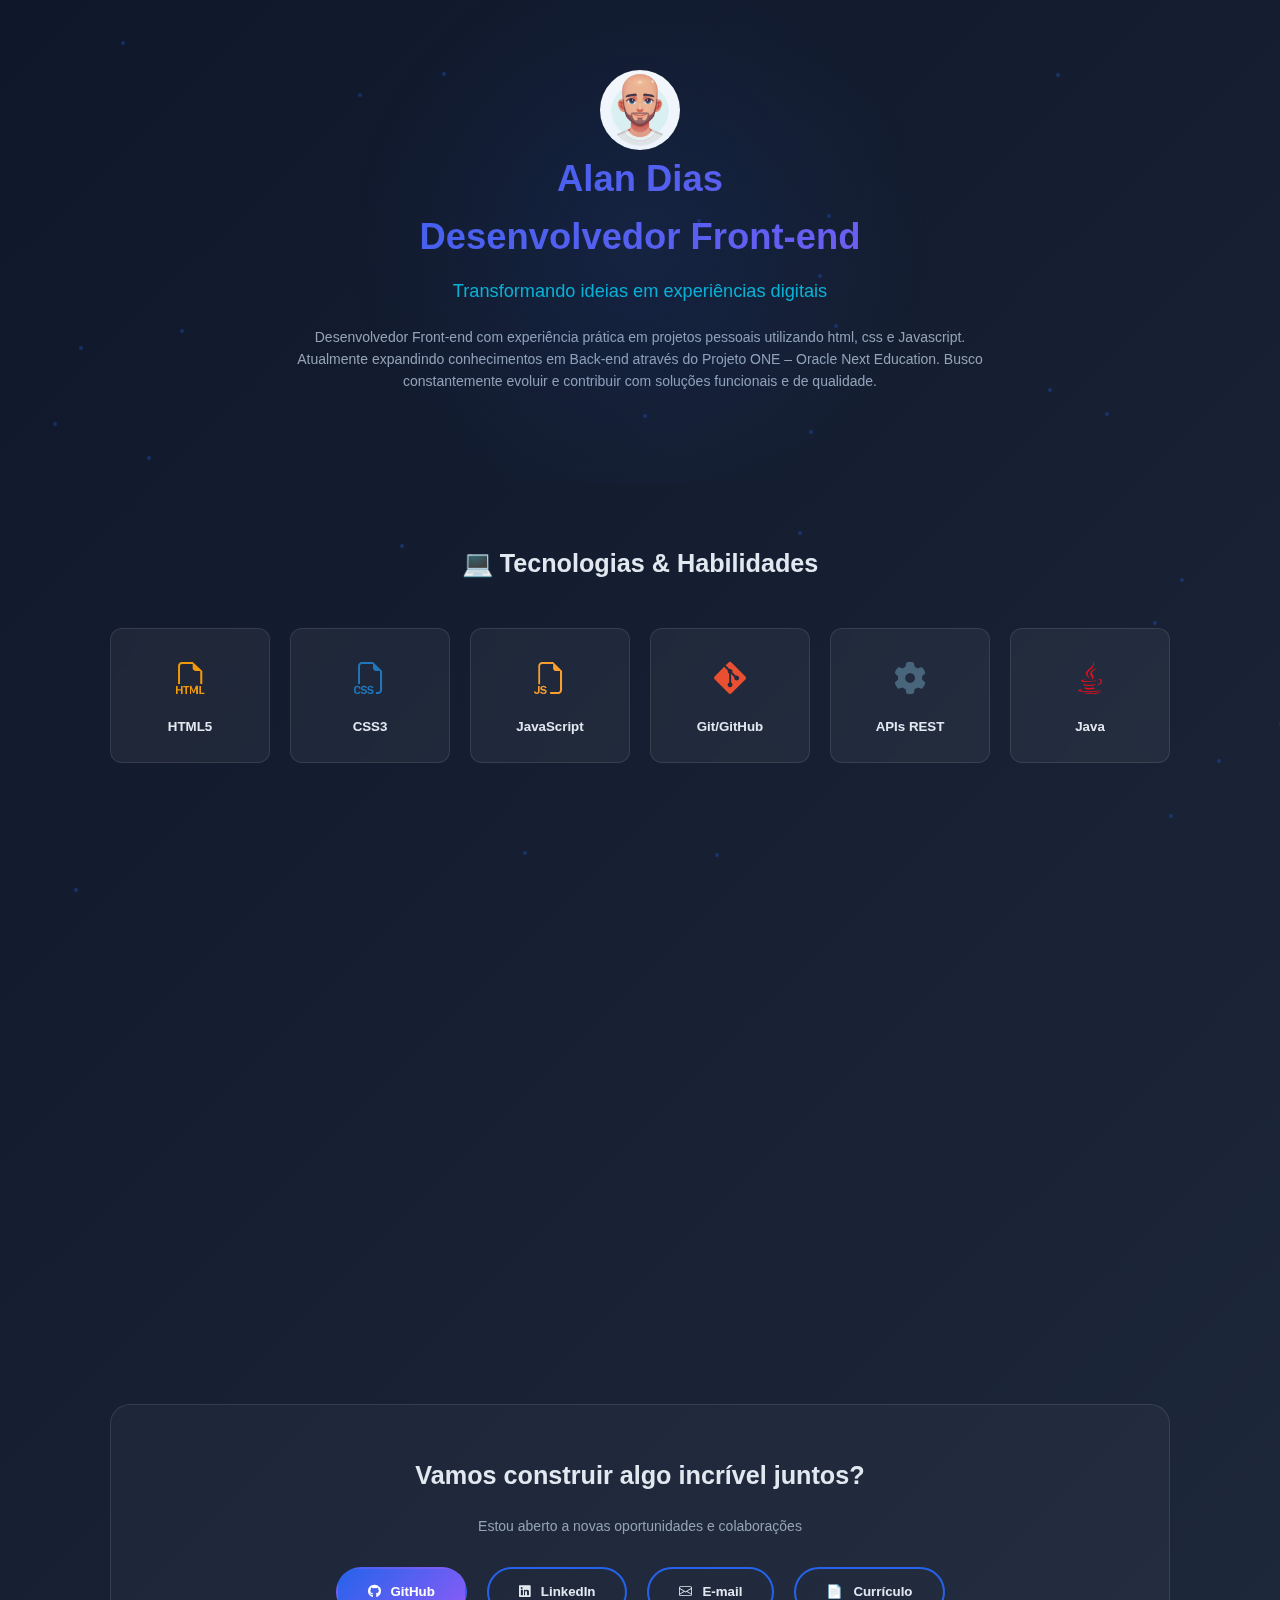
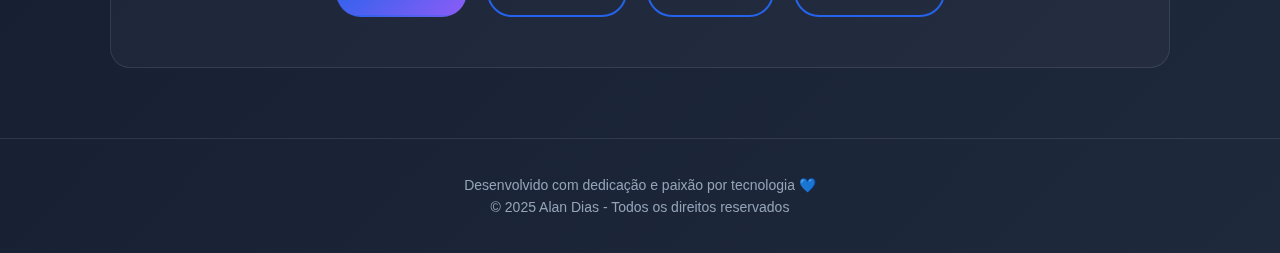
<file: index.html>
<!DOCTYPE html>
<html lang="pt-BR">
<head>
    <meta charset="UTF-8">
    <meta name="viewport" content="width=device-width, initial-scale=1.0">
    <title>Portfólio - Desenvolvedor Front-end</title>
    <link rel="stylesheet" href="https://cdn.jsdelivr.net/npm/bootstrap-icons@1.13.1/font/bootstrap-icons.min.css">
    <link rel="stylesheet" href="https://cdnjs.cloudflare.com/ajax/libs/font-awesome/6.5.0/css/all.min.css">
    <link rel="stylesheet" href="assets/css/style.css">
</head>
<body>
    <div class="particles" id="particles"></div>

    <div class="container">
        <header>
            <div class="header-bg"></div>
            <div class="caixa-imagem">
              <img src="assets/imagens/avatar-02.jpeg" alt="">
            </div>
            <h1><strong>Alan Dias</strong>Desenvolvedor Front-end</h1>
            <p class="subtitle">Transformando ideias em experiências digitais</p>
            <p class="description">
                Desenvolvedor Front-end com experiência prática em projetos pessoais utilizando html, css e Javascript. 
                Atualmente expandindo conhecimentos em Back-end através do Projeto ONE – Oracle Next Education. 
                Busco constantemente evoluir e contribuir com soluções funcionais e de qualidade.
            </p>
        </header>

        <section class="section">
            <h2 class="section-title">💻 Tecnologias & Habilidades</h2>
            <div class="skills-grid">
                <div class="skill-card">
                    <div class="skill-icon"><i class="bi bi-filetype-html html"></i></div>
                    <div class="skill-name">HTML5</div>
                </div>
                <div class="skill-card">
                    <div class="skill-icon"><i class="bi bi-filetype-css css"></i></div>
                    <div class="skill-name">CSS3</div>
                </div>
                <div class="skill-card">
                    <div class="skill-icon"><i class="bi bi-filetype-js js"></i></div>
                    <div class="skill-name">JavaScript</div>
                </div>
                <div class="skill-card">
                    <div class="skill-icon"><i class="bi bi-git git"></i></div>
                    <div class="skill-name">Git/GitHub</div>
                </div>
                <div class="skill-card">
                    <div class="skill-icon"><i class="fa-solid fa-gear api"></i></div>
                    <div class="skill-name">APIs REST</div>
                </div>
                <div class="skill-card">
                    <div class="skill-icon"><i class="fa-brands fa-java java"></i></div>
                    <!-- <div class="skill-icon"><i class="fas fa-mug-hot java"></i></div> -->
                    <div class="skill-name">Java</div>
                </div>
            </div>
        </section>

        <section class="section">
            <h2 class="section-title">🎓 Formação & Experiência</h2>
            
            <div class="experience-card">
                <h3 class="experience-title">Formação Back-end em Java</h3>
                <p class="experience-org">Oracle Next Education (ONE)</p>
                <p class="experience-description">
                    Atualmente cursando a formação em desenvolvimento Back-end, expandindo habilidades para além do Front-end. 
                    Aprendendo sobre orientação a objetos, Spring Framework, persistência de dados e arquitetura de aplicações.
                </p>
            </div>

            <div class="experience-card">
                <h3 class="experience-title">Projetos Pessoais Front-end</h3>
                <p class="experience-org">Desenvolvimento Independente</p>
                <p class="experience-description">
                    Experiência prática construindo projetos pessoais com <strong class="destaque-html">HTML</strong>, <strong class="destaque-css">CSS</strong> e <strong class="destaque-js">JavaScript</strong>, incluindo consumo de <strong class="destaque-api">APIs</strong> utilizando Fetch, implementação de interfaces responsivas e versionamento de código com <strong class="destaque-git">Git/GitHub</strong>.
                </p>
                <a href="projetos.html" class="btn-project">
                    Ver projetos →
                </a>
            </div>
        </section>

        <section class="cta-section">
            <h2 class="cta-title">Vamos construir algo incrível juntos?</h2>
            <p class="cta-text">Estou aberto a novas oportunidades e colaborações</p>
            <div class="contact-buttons">
                <a href="https://github.com/AlanPedroD" class="btn btn-primary" target="_blank">
                    <span><i class="fa-brands fa-github"></i></span> GitHub
                </a>
                <a href="https://www.linkedin.com/in/alanpedrodiasdesenvolvedor/" class="btn btn-secondary" target="_blank">
                    <span><i class="fa-brands fa-linkedin"></i></span> LinkedIn
                </a>
                <a href="mailto:alandiaslp@hotmail.com" class="btn btn-secondary">
                    <!-- <span>✉️</span> E-mail -->
                    <span><i class="bi bi-envelope"></i></span> E-mail
                </a>
                <a href="assets/imagens/curriculo-alan-desenvolvedor.pdf" class="btn btn-secondary" target="_blank" download>
                    <span>📄</span> Currículo
                </a>
            </div>
        </section>
    </div>

    <footer>
        <p>Desenvolvido com dedicação e paixão por tecnologia 💙</p>
        <p>&copy; 2025 Alan Dias - Todos os direitos reservados</p>
    </footer>

    <script>
        // Criar partículas animadas de fundo
        const particlesContainer = document.getElementById('particles');
        const particleCount = 30;

        for (let i = 0; i < particleCount; i++) {
            const particle = document.createElement('div');
            particle.className = 'particle';
            particle.style.left = Math.random() * 100 + '%';
            particle.style.top = Math.random() * 100 + '%';
            particle.style.animationDelay = Math.random() * 6 + 's';
            particle.style.animationDuration = (Math.random() * 4 + 4) + 's';
            particlesContainer.appendChild(particle);
        }

        // Animação suave ao rolar
        const observerOptions = {
            threshold: 0.1,
            rootMargin: '0px 0px -50px 0px'
        };

        const observer = new IntersectionObserver((entries) => {
            entries.forEach(entry => {
                if (entry.isIntersecting) {
                    entry.target.style.opacity = '1';
                    entry.target.style.transform = 'translateY(0)';
                }
            });
        }, observerOptions);

        document.querySelectorAll('.section').forEach(section => {
            section.style.opacity = '0';
            section.style.transform = 'translateY(30px)';
            section.style.transition = 'all 0.8s ease';
            observer.observe(section);
        });

        // Efeito parallax suave nos cards de skill
        document.querySelectorAll('.skill-card').forEach(card => {
            card.addEventListener('mousemove', (e) => {
                const rect = card.getBoundingClientRect();
                const x = e.clientX - rect.left;
                const y = e.clientY - rect.top;
                
                const centerX = rect.width / 2;
                const centerY = rect.height / 2;
                
                const rotateX = (y - centerY) / 10;
                const rotateY = (centerX - x) / 10;
                
                card.style.transform = `translateY(-5px) rotateX(${rotateX}deg) rotateY(${rotateY}deg)`;
            });
            
            card.addEventListener('mouseleave', () => {
                card.style.transform = 'translateY(0) rotateX(0) rotateY(0)';
            });
        });
    </script>
</body>
</html>
</file>
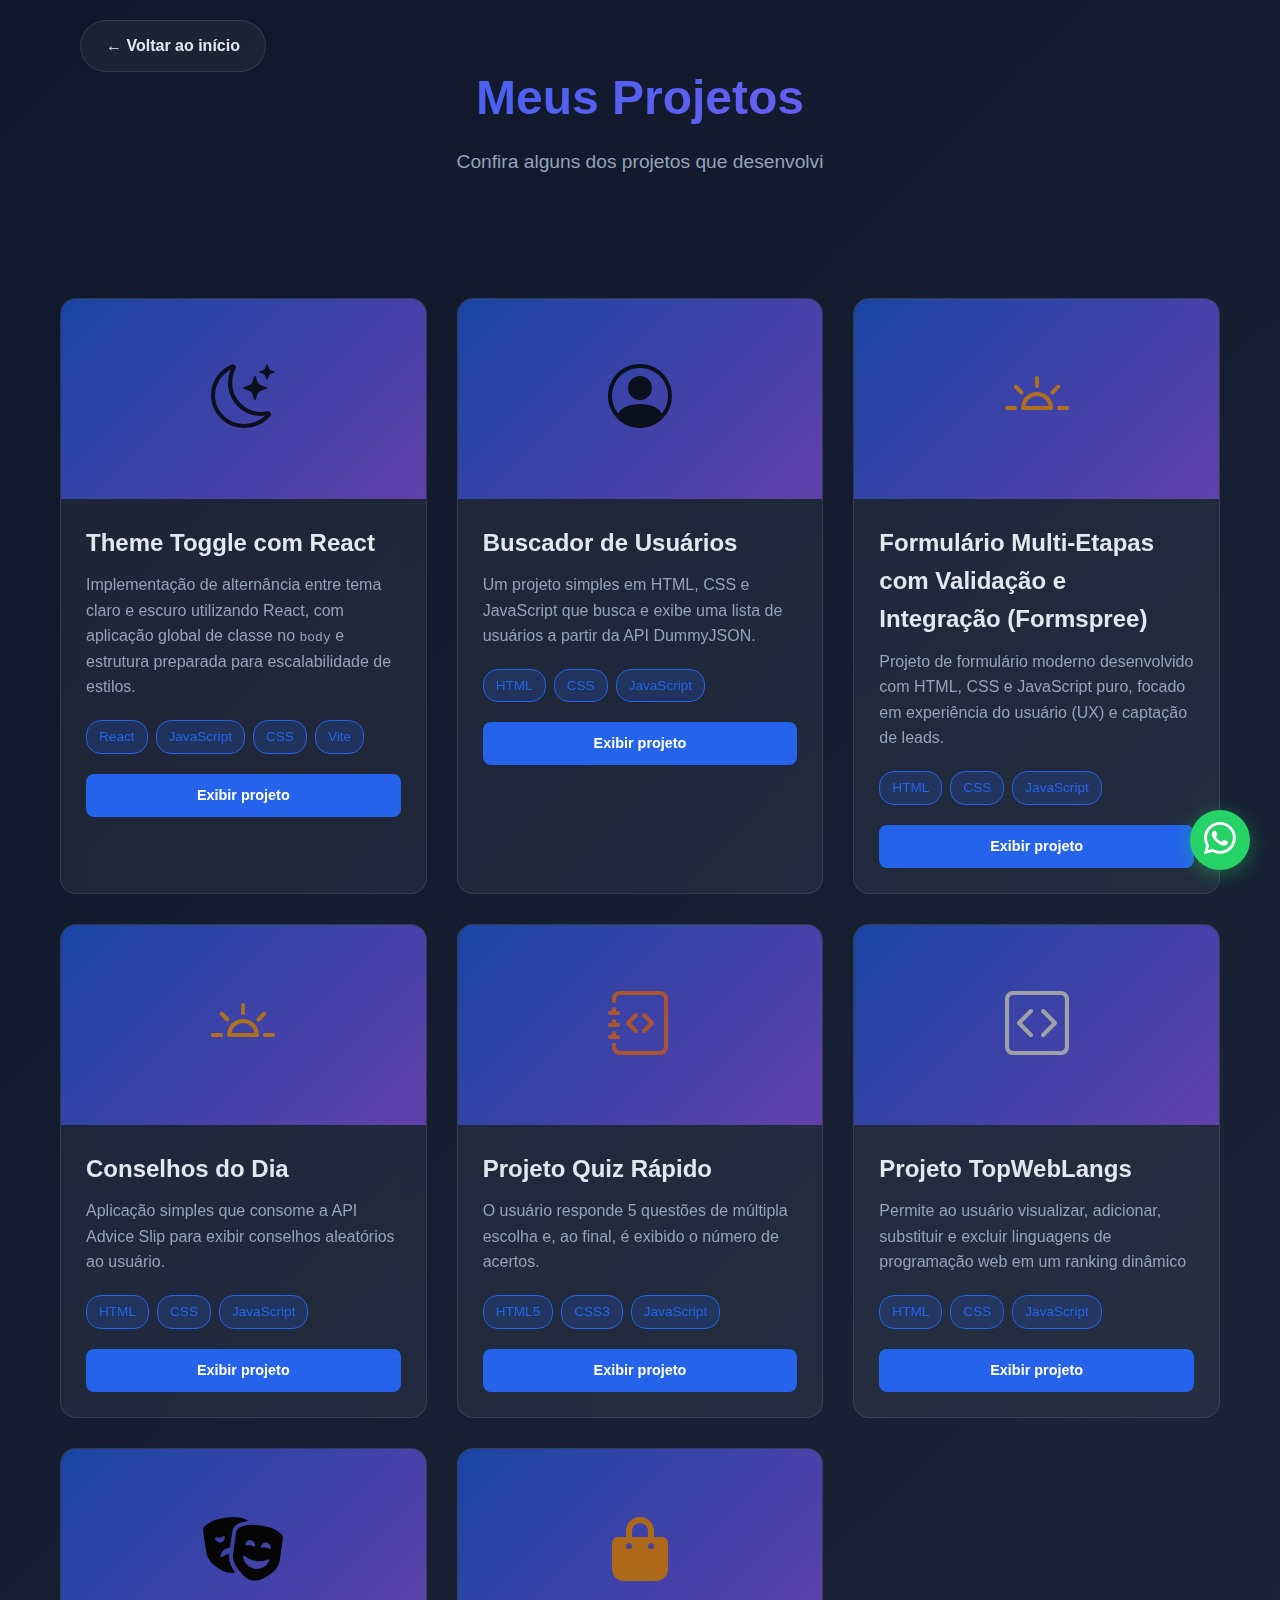
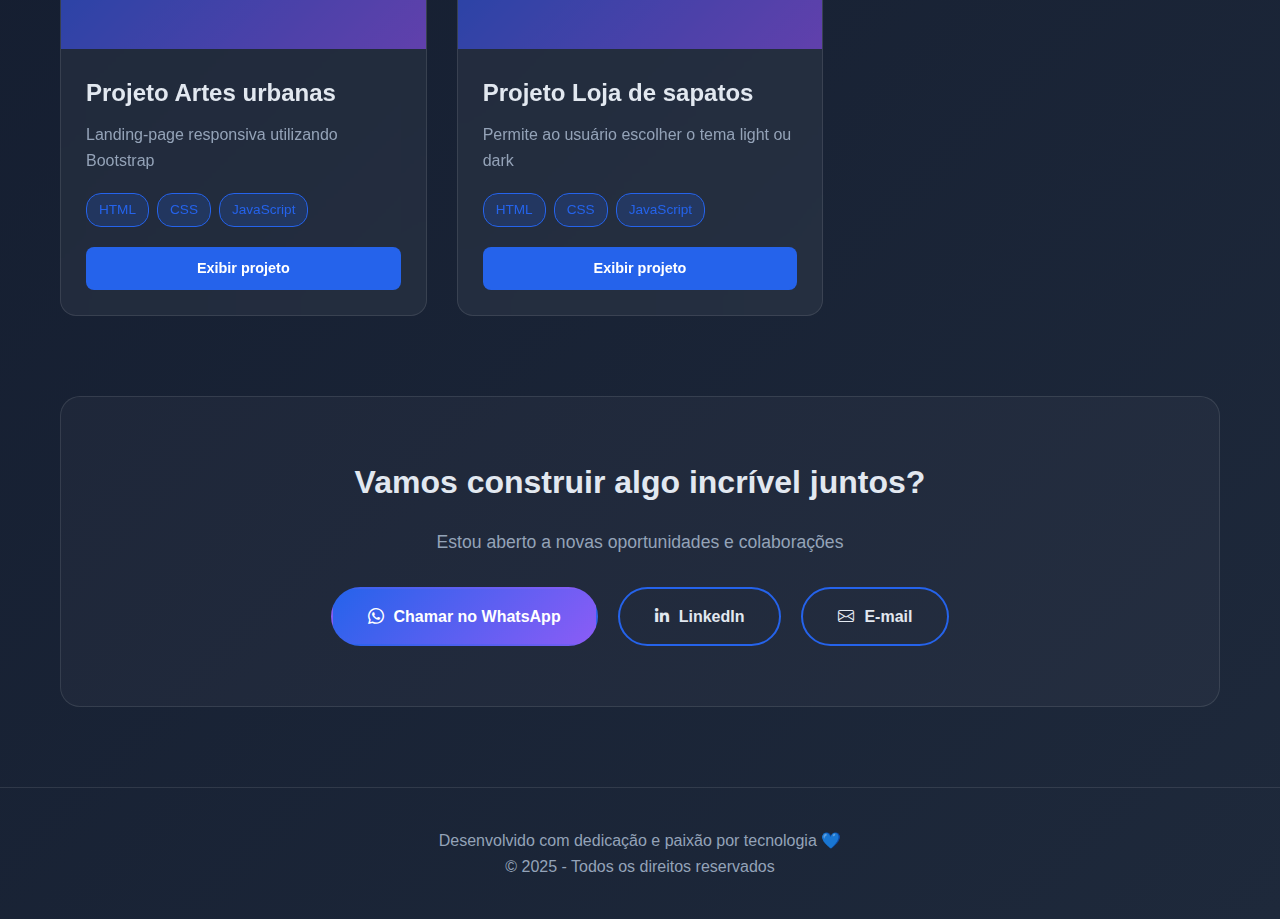
<file: projetos.html>
<!DOCTYPE html>
<html lang="pt-BR">

<head>
    <meta charset="UTF-8">
    <meta name="viewport" content="width=device-width, initial-scale=1.0">
    <title>Meus Projetos - Portfólio</title>
    <link rel="stylesheet" href="https://cdn.jsdelivr.net/npm/bootstrap-icons@1.13.1/font/bootstrap-icons.min.css">
    <link rel="stylesheet" href="https://cdnjs.cloudflare.com/ajax/libs/font-awesome/6.5.0/css/all.min.css">
    <link rel="stylesheet" href="assets/css/projetos.css">

</head>

<body>
    <div class="container">
        <header>
            <a href="index.html" class="back-button">
                ← Voltar ao início
            </a>
            <h1>Meus Projetos</h1>
            <p class="subtitle">Confira alguns dos projetos que desenvolvi</p>
        </header>

        <div class="projects-grid">
            <!-- Projeto 1 -->
            <div class="project-card">
                <div class="project-image">
                    <i class="bi bi-moon-stars icone-usuario"></i>
                </div>
                <div class="project-content">
                    <h3 class="project-title">Theme Toggle com React</h3>
                    <p class="project-description">
                        Implementação de alternância entre tema claro e escuro utilizando React, com aplicação global de
                        classe no <code>body</code> e estrutura preparada para escalabilidade de estilos.
                    </p>
                    <div class="project-tags">
                        <span class="tag">React</span>
                        <span class="tag">JavaScript</span>
                        <span class="tag">CSS</span>
                        <span class="tag">Vite</span>
                    </div>
                    <div class="project-links">
                        <a href="https://alanpedrod.github.io/tema-light-e-dark/" class="project-btn btn-demo"
                            target="_blank">
                            Exibir projeto
                        </a>
                    </div>
                </div>
            </div>
            <!-- Projeto 2 -->
            <div class="project-card">
                <div class="project-image"><i class="bi bi-person-circle icone-usuario"></i></div>
                <div class="project-content">
                    <h3 class="project-title">Buscador de Usuários</h3>
                    <p class="project-description">
                        Um projeto simples em HTML, CSS e JavaScript que busca e exibe uma lista de usuários a partir da
                        API DummyJSON.
                    </p>
                    <div class="project-tags">
                        <span class="tag">HTML</span>
                        <span class="tag">CSS</span>
                        <span class="tag">JavaScript</span>
                    </div>
                    <div class="project-links">
                        <a href="https://alanpedrod.github.io/buscador-de-usuarios/" class="project-btn btn-demo"
                            target="_blank">Exibir projeto</a>
                        <!-- <a href="#" class="project-btn btn-code" target="_blank">Código</a> -->
                    </div>
                </div>
            </div>

            <!-- Projeto 3 -->
            <div class="project-card">
                <div class="project-image"><i class="bi bi-brightness-alt-high icone-sol"></i></div>
                <div class="project-content">
                    <h3 class="project-title">Formulário Multi-Etapas com Validação e Integração (Formspree)</h3>
                    <p class="project-description">
                        Projeto de formulário moderno desenvolvido com HTML, CSS e JavaScript puro, focado em experiência do usuário (UX) e captação de leads.
                    </p>
                    <div class="project-tags">
                        <span class="tag">HTML</span>
                        <span class="tag">CSS</span>
                        <span class="tag">JavaScript</span>
                    </div>
                    <div class="project-links">
                        <a href="https://alanpedrod.github.io/conselhos-do-dia/" class="project-btn btn-demo"
                            target="_blank">Exibir projeto</a>
                        <!-- <a href="#" class="project-btn btn-code" target="_blank">Código</a> -->
                    </div>
                </div>
            </div>
            <!-- Projeto 4 -->
            <div class="project-card">
                <div class="project-image"><i class="bi bi-brightness-alt-high icone-sol"></i></div>
                <div class="project-content">
                    <h3 class="project-title">Conselhos do Dia</h3>
                    <p class="project-description">
                        Aplicação simples que consome a API Advice Slip para exibir conselhos aleatórios ao usuário.
                    </p>
                    <div class="project-tags">
                        <span class="tag">HTML</span>
                        <span class="tag">CSS</span>
                        <span class="tag">JavaScript</span>
                    </div>
                    <div class="project-links">
                        <a href="https://contato-alan-dias.vercel.app/" class="project-btn btn-demo"
                            target="_blank">Exibir projeto</a>
                        <!-- <a href="#" class="project-btn btn-code" target="_blank">Código</a> -->
                    </div>
                </div>
            </div>

            <!-- Projeto 4 -->
            <div class="project-card">
                <div class="project-image"><i class="bi bi-journal-code icone-caderno"></i></div>
                <div class="project-content">
                    <h3 class="project-title">Projeto Quiz Rápido</h3>
                    <p class="project-description">
                        O usuário responde 5 questões de múltipla escolha e, ao final, é exibido o número de acertos.
                    </p>
                    <div class="project-tags">
                        <span class="tag">HTML5</span>
                        <span class="tag">CSS3</span>
                        <span class="tag">JavaScript</span>
                    </div>
                    <div class="project-links">
                        <a href="https://alanpedrod.github.io/joguinho-quiz/" class="project-btn btn-demo"
                            target="_blank">Exibir projeto</a>
                        <!-- <a href="#" class="project-btn btn-code" target="_blank">Código</a> -->
                    </div>
                </div>
            </div>

            <!-- Projeto 5 -->
            <div class="project-card">
                <div class="project-image"><i class="bi bi-code-square"></i></div>
                <div class="project-content">
                    <h3 class="project-title">Projeto TopWebLangs</h3>
                    <p class="project-description">
                        Permite ao usuário visualizar, adicionar, substituir e excluir linguagens de programação web em
                        um ranking dinâmico
                    </p>
                    <div class="project-tags">
                        <span class="tag">HTML</span>
                        <span class="tag">CSS</span>
                        <span class="tag">JavaScript</span>
                    </div>
                    <div class="project-links">
                        <a href="https://alanpedrod.github.io/projeto-ranking-linguagens/" class="project-btn btn-demo"
                            target="_blank">Exibir projeto</a>
                        <!-- <a href="#" class="project-btn btn-code" target="_blank">Código</a> -->
                    </div>
                </div>
            </div>

            <!-- Projeto 6 -->
            <div class="project-card">
                <div class="project-image"><i class="fa-solid fa-masks-theater icone-artes"></i></div>
                <div class="project-content">
                    <h3 class="project-title">Projeto Artes urbanas</h3>
                    <p class="project-description">
                        Landing-page responsiva utilizando Bootstrap
                    </p>
                    <div class="project-tags">
                        <span class="tag">HTML</span>
                        <span class="tag">CSS</span>
                        <span class="tag">JavaScript</span>
                    </div>
                    <div class="project-links">
                        <a href="https://alanpedrod.github.io/projeto-artes-urbanas/" class="project-btn btn-demo"
                            target="_blank">Exibir projeto</a>
                        <!-- <a href="#" class="project-btn btn-code" target="_blank">Código</a> -->
                    </div>
                </div>
            </div>

            <!-- Projeto 7 -->
            <div class="project-card">
                <div class="project-image"><i class="fa-solid fa-bag-shopping icone-sacola"></i></div>
                <div class="project-content">
                    <h3 class="project-title">Projeto Loja de sapatos</h3>
                    <p class="project-description">
                        Permite ao usuário escolher o tema light ou dark
                    </p>
                    <div class="project-tags">
                        <span class="tag">HTML</span>
                        <span class="tag">CSS</span>
                        <span class="tag">JavaScript</span>
                    </div>
                    <div class="project-links">
                        <a href="https://alanpedrod.github.io/loja-de-sapatos-light-dark-theme/"
                            class="project-btn btn-demo" target="_blank">Exibir projeto</a>
                        <!-- <a href="#" class="project-btn btn-code" target="_blank">Código</a> -->
                    </div>
                </div>
            </div>
        </div>

        <section class="cta-section">
            <h2 class="cta-title">Vamos construir algo incrível juntos?</h2>
            <p class="cta-text">Estou aberto a novas oportunidades e colaborações</p>
            <div class="contact-buttons">
                <a href="https://wa.me/5500000000000?text=Olá!%20Vi%20seu%20portfólio%20e%20gostaria%20de%20conversar"
                    class="btn btn-primary" target="_blank">
                    <span><i class="bi bi-whatsapp"></i></span> Chamar no WhatsApp
                </a>
                <a href="https://linkedin.com/in/seu-perfil" class="btn btn-secondary" target="_blank">
                    <!-- <span><i class="bi bi-linkedin"></i></span> LinkedIn -->
                    <span><i class="fa-brands fa-linkedin-in"></i></span> LinkedIn
                </a>
                <a href="mailto:seu-email@example.com" class="btn btn-secondary">
                    <span><i class="bi bi-envelope"></i></span> E-mail
                </a>
            </div>
        </section>
    </div>

    <footer>
        <p>Desenvolvido com dedicação e paixão por tecnologia 💙</p>
        <p>&copy; 2025 - Todos os direitos reservados</p>
    </footer>

    <!-- Botão WhatsApp Fixo -->
    <a href="https://wa.me/5500000000000?text=Olá!%20Vi%20seu%20portfólio%20e%20gostaria%20de%20conversar"
        class="whatsapp-float" target="_blank" title="Fale comigo no WhatsApp">
        <i class="bi bi-whatsapp"></i>
    </a>

</body>

</html>
</file>
<file: assets/css/style.css>
* {
    margin: 0;
    padding: 0;
    box-sizing: border-box;
}

:root {
    --primary: #2563eb;
    --primary-dark: #1e40af;
    --secondary: #8b5cf6;
    --dark: #0f172a;
    --dark-light: #1e293b;
    --text: #e2e8f0;
    --text-muted: #94a3b8;
    --accent: #06b6d4;
}

/* 🔹 Ajuste global para simular zoom 80% */
html {
    font-size: 14px;
}

body {
    font-family: 'Segoe UI', Tahoma, Geneva, Verdana, sans-serif;
    background: linear-gradient(135deg, var(--dark) 0%, var(--dark-light) 100%);
    color: var(--text);
    line-height: 1.6;
    overflow-x: hidden;
    -webkit-font-smoothing: antialiased;
    -moz-osx-font-smoothing: grayscale;
}

.container {
    max-width: 1100px; /* 🔹 levemente reduzido para equilíbrio */
    margin: 0 auto;
    padding: 0 20px;
}

header {
    padding: 70px 0 50px;
    text-align: center;
    position: relative;
}

.header-bg {
    position: absolute;
    top: 0;
    left: 0;
    width: 100%;
    height: 100%;
    background: radial-gradient(circle at 50% 50%, rgba(37, 99, 235, 0.1) 0%, transparent 50%);
    pointer-events: none;
}

.container h1 {
    display: flex;
    flex-direction: column;
    font-size: 2.6rem; /* 🔹 levemente reduzido */
    margin-bottom: 10px;
    background: linear-gradient(135deg, var(--primary) 0%, var(--secondary) 100%);
    -webkit-background-clip: text;
    -webkit-text-fill-color: transparent;
    background-clip: text;
    animation: fadeInDown 0.8s ease;
}

.caixa-imagem {
    width: 80px;
    height: 80px;
    display: flex;
    justify-content: center;
    align-items: center;
    margin: 0 auto;
}

.caixa-imagem img {
    width: 100%;
    border-radius: 50%;
}

.subtitle {
    font-size: 1.3rem;
    color: var(--accent);
    margin-bottom: 20px;
    animation: fadeInUp 0.8s ease 0.2s backwards;
}

.description {
    max-width: 700px;
    margin: 0 auto 40px;
    color: var(--text-muted);
    font-size: 1rem;
    animation: fadeInUp 0.8s ease 0.4s backwards;
}

.section {
    margin: 60px 0;
    animation: fadeIn 1s ease;
}

.section-title {
    font-size: 1.8rem;
    margin-bottom: 30px;
    color: var(--text);
    position: relative;
    padding-bottom: 15px;
    display: flex;
    justify-content: center;
    align-items: center;
    text-align: center;
}

.skills-grid {
    display: grid;
    grid-template-columns: repeat(auto-fit, minmax(150px, 1fr));
    gap: 20px;
    margin-top: 30px;
}

.skill-card {
    background: rgba(255, 255, 255, 0.05);
    backdrop-filter: blur(10px);
    border: 1px solid rgba(255, 255, 255, 0.1);
    border-radius: 12px;
    padding: 25px 20px;
    text-align: center;
    transition: all 0.3s ease;
    cursor: pointer;
}

.skill-card:hover {
    transform: translateY(-5px);
    background: rgba(255, 255, 255, 0.08);
    border-color: var(--primary);
    box-shadow: 0 10px 30px rgba(37, 99, 235, 0.3);
}

.skill-icon {
    font-size: 2.3rem;
    margin-bottom: 10px;
}
.skill-icon .html { color: #F19908; }
.skill-icon .css { color: #2176BB; }
.skill-icon .js { color: #FA9F2E; }
.skill-icon .git { color: #E94F31; }
.skill-icon .api { color: #48657C; }
.skill-icon .java { color: #DF111E; }
.skill-icon .react { color: #2176BB; }

.skill-name {
    font-size: 0.95rem;
    font-weight: 600;
    color: var(--text);
}

.experience-card {
    background: rgba(255, 255, 255, 0.05);
    backdrop-filter: blur(10px);
    border: 1px solid rgba(255, 255, 255, 0.1);
    border-radius: 12px;
    padding: 25px;
    margin-bottom: 20px;
    transition: all 0.3s ease;
}

.experience-card:hover {
    background: rgba(255, 255, 255, 0.08);
    border-color: var(--secondary);
}

.experience-title {
    font-size: 1.2rem;
    color: var(--accent);
    margin-bottom: 10px;
}

.experience-org {
    font-size: 1rem;
    color: var(--primary);
    margin-bottom: 15px;
    font-weight: 600;
}

.experience-description {
    color: var(--text-muted);
    line-height: 1.8;
}
.experience-description .destaque-html { color: #F19908; }
.experience-description .destaque-css { color: #2176BB; }
.experience-description .destaque-js { color: #FA9F2E; }
.experience-description .destaque-api { color: #9BFFE1; }
.experience-description .destaque-git { color: #E94F31; }

.cta-section {
    text-align: center;
    padding: 50px 0;
    margin: 70px 0;
    background: rgba(255, 255, 255, 0.03);
    border-radius: 20px;
    border: 1px solid rgba(255, 255, 255, 0.1);
}

.cta-title {
    font-size: 1.8rem;
    margin-bottom: 20px;
    color: var(--text);
}

.cta-text {
    color: var(--text-muted);
    margin-bottom: 30px;
    font-size: 1rem;
}

.btn-project {
    display: inline-block;
    padding: 10px 25px;
    background: rgba(37, 99, 235, 0.2);
    color: var(--primary);
    text-decoration: none;
    border-radius: 25px;
    border: 1px solid var(--primary);
    font-weight: 600;
    font-size: 0.9rem;
    transition: all 0.3s ease;
    margin-top: 10px;
}

.btn-project:hover {
    background: var(--primary);
    color: white;
    transform: translateY(5px);
}

.contact-buttons {
    display: flex;
    gap: 20px;
    justify-content: center;
    flex-wrap: wrap;
}

.btn {
    padding: 12px 30px;
    border-radius: 50px;
    text-decoration: none;
    font-weight: 600;
    font-size: 0.95rem;
    transition: all 0.3s ease;
    display: inline-flex;
    align-items: center;
    gap: 10px;
    border: 2px solid transparent;
}

.btn-primary {
    background: linear-gradient(135deg, var(--primary) 0%, var(--secondary) 100%);
    color: white;
}

.btn-primary:hover {
    transform: translateY(-3px);
    box-shadow: 0 10px 30px rgba(37, 99, 235, 0.4);
}

.btn-secondary {
    background: transparent;
    color: var(--text);
    border-color: var(--primary);
}

.btn-secondary:hover {
    background: var(--primary);
    transform: translateY(-3px);
}

footer {
    text-align: center;
    padding: 35px 0;
    color: var(--text-muted);
    border-top: 1px solid rgba(255, 255, 255, 0.1);
    margin-top: 50px;
}

.particles {
    position: fixed;
    top: 0;
    left: 0;
    width: 100%;
    height: 100%;
    pointer-events: none;
    z-index: -1;
}

.particle {
    position: absolute;
    width: 4px;
    height: 4px;
    background: var(--primary);
    border-radius: 50%;
    opacity: 0.3;
    animation: float 6s infinite ease-in-out;
}

@keyframes float {
    0%, 100% { transform: translateY(0) translateX(0); }
    50% { transform: translateY(-30px) translateX(20px); }
}

@keyframes fadeInDown {
    from { opacity: 0; transform: translateY(-30px); }
    to { opacity: 1; transform: translateY(0); }
}

@keyframes fadeInUp {
    from { opacity: 0; transform: translateY(30px); }
    to { opacity: 1; transform: translateY(0); }
}

@keyframes fadeIn {
    from { opacity: 0; }
    to { opacity: 1; }
}

@media (max-width: 768px) {
    h1 {
        font-size: 2rem;
    }

    .subtitle {
        font-size: 1.2rem;
    }

    .skills-grid {
        grid-template-columns: repeat(auto-fit, minmax(120px, 1fr));
    }

    .contact-buttons {
        flex-direction: column;
        align-items: center;
    }

    .btn {
        width: 100%;
        max-width: 300px;
        justify-content: center;
    }
}
</file>
<file: assets/css/projetos.css>
* {
  margin: 0;
  padding: 0;
  box-sizing: border-box;
}

:root {
  --primary: #2563eb;
  --primary-dark: #1e40af;
  --secondary: #8b5cf6;
  --dark: #0f172a;
  --dark-light: #1e293b;
  --text: #e2e8f0;
  --text-muted: #94a3b8;
  --accent: #06b6d4;
  --whatsapp: #25D366;
}

body {
  font-family: 'Segoe UI', Tahoma, Geneva, Verdana, sans-serif;
  background: linear-gradient(135deg, var(--dark) 0%, var(--dark-light) 100%);
  color: var(--text);
  line-height: 1.6;
  overflow-x: hidden;
}

.container {
  max-width: 1200px;
  margin: 0 auto;
  padding: 0 20px;
}

header {
  padding: 60px 0 40px;
  text-align: center;
  position: relative;
}

.back-button {
  position: absolute;
  top: 20px;
  left: 20px;
  padding: 12px 25px;
  background: rgba(255, 255, 255, 0.05);
  backdrop-filter: blur(10px);
  border: 1px solid rgba(255, 255, 255, 0.1);
  border-radius: 50px;
  color: var(--text);
  text-decoration: none;
  font-weight: 600;
  transition: all 0.3s ease;
  display: inline-flex;
  align-items: center;
  gap: 8px;
}

.back-button:hover {
  background: var(--primary);
  border-color: var(--primary);
  transform: translateX(-5px);
}

h1 {
  font-size: 3rem;
  margin-bottom: 10px;
  background: linear-gradient(135deg, var(--primary) 0%, var(--secondary) 100%);
  -webkit-background-clip: text;
  -webkit-text-fill-color: transparent;
  background-clip: text;
  animation: fadeInDown 0.8s ease;
}

.subtitle {
  font-size: 1.2rem;
  color: var(--text-muted);
  margin-bottom: 40px;
  animation: fadeInUp 0.8s ease 0.2s backwards;
}

.projects-grid {
  display: grid;
  grid-template-columns: repeat(auto-fill, minmax(350px, 1fr));
  gap: 30px;
  margin: 40px 0 80px;
}

.project-card {
  background: rgba(255, 255, 255, 0.05);
  backdrop-filter: blur(10px);
  border: 1px solid rgba(255, 255, 255, 0.1);
  border-radius: 16px;
  overflow: hidden;
  transition: all 0.3s ease;
  animation: fadeIn 0.8s ease backwards;
}
.project-card .icone-sol{
color: #FA9F2E;
}
.project-card .icone-usuario{
color: #0f172a;
}
.project-card .icone-caderno{
color: #F87A43;
}
.project-card .icone-sacola{
color: #F89626;
}
.project-card .icone-artes{
color: #080808;
}

.project-card:nth-child(1) { animation-delay: 0.1s; }
.project-card:nth-child(2) { animation-delay: 0.2s; }
.project-card:nth-child(3) { animation-delay: 0.3s; }
.project-card:nth-child(4) { animation-delay: 0.4s; }
.project-card:nth-child(5) { animation-delay: 0.5s; }
.project-card:nth-child(6) { animation-delay: 0.6s; }

.project-card:hover {
  transform: translateY(-10px);
  border-color: var(--primary);
  box-shadow: 0 20px 40px rgba(37, 99, 235, 0.3);
}

.project-image {
  width: 100%;
  height: 200px;
  background: linear-gradient(135deg, var(--primary) 0%, var(--secondary) 100%);
  display: flex;
  align-items: center;
  justify-content: center;
  font-size: 4rem;
  position: relative;
  overflow: hidden;
}

.project-image::after {
  content: '';
  position: absolute;
  top: 0;
  left: 0;
  width: 100%;
  height: 100%;
  background: rgba(0, 0, 0, 0.3);
}

.project-content {
  padding: 25px;
}

.project-title {
  font-size: 1.5rem;
  color: var(--text);
  margin-bottom: 10px;
  font-weight: 700;
}

.project-description {
  color: var(--text-muted);
  margin-bottom: 20px;
  line-height: 1.6;
}

.project-tags {
  display: flex;
  flex-wrap: wrap;
  gap: 8px;
  margin-bottom: 20px;
}

.tag {
  padding: 5px 12px;
  background: rgba(37, 99, 235, 0.2);
  border: 1px solid var(--primary);
  border-radius: 15px;
  font-size: 0.85rem;
  color: var(--primary);
}

.project-links {
  display: flex;
  gap: 12px;
}

.project-btn {
  flex: 1;
  padding: 10px 20px;
  text-align: center;
  text-decoration: none;
  border-radius: 8px;
  font-weight: 600;
  transition: all 0.3s ease;
  font-size: 0.9rem;
}

.btn-demo {
  background: var(--primary);
  color: white;
}

.btn-demo:hover {
  background: var(--primary-dark);
  transform: translateY(-2px);
}

.btn-code {
  background: transparent;
  color: var(--text);
  border: 1px solid rgba(255, 255, 255, 0.2);
}

.btn-code:hover {
  background: rgba(255, 255, 255, 0.1);
  border-color: var(--text);
}

.cta-section {
  text-align: center;
  padding: 60px 0;
  margin: 80px 0;
  background: rgba(255, 255, 255, 0.03);
  border-radius: 20px;
  border: 1px solid rgba(255, 255, 255, 0.1);
}

.cta-title {
  font-size: 2rem;
  margin-bottom: 20px;
  color: var(--text);
}

.cta-text {
  color: var(--text-muted);
  margin-bottom: 30px;
  font-size: 1.1rem;
}

.contact-buttons {
  display: flex;
  gap: 20px;
  justify-content: center;
  flex-wrap: wrap;
}

.btn {
  padding: 15px 35px;
  border-radius: 50px;
  text-decoration: none;
  font-weight: 600;
  font-size: 1rem;
  transition: all 0.3s ease;
  display: inline-flex;
  align-items: center;
  gap: 10px;
  border: 2px solid transparent;
}

.btn-primary {
  background: linear-gradient(135deg, var(--primary) 0%, var(--secondary) 100%);
  color: white;
}

.btn-primary:hover {
  transform: translateY(-3px);
  box-shadow: 0 10px 30px rgba(37, 99, 235, 0.4);
}

.btn-secondary {
  background: transparent;
  color: var(--text);
  border-color: var(--primary);
}

.btn-secondary:hover {
  background: var(--primary);
  transform: translateY(-3px);
}

footer {
  text-align: center;
  padding: 40px 0;
  color: var(--text-muted);
  border-top: 1px solid rgba(255, 255, 255, 0.1);
  margin-top: 60px;
}

/* Botão WhatsApp Fixo */
.whatsapp-float {
  position: fixed;
  bottom: 30px;
  right: 30px;
  width: 60px;
  height: 60px;
  background: var(--whatsapp);
  color: white;
  border-radius: 50%;
  display: flex;
  align-items: center;
  justify-content: center;
  font-size: 2rem;
  text-decoration: none;
  box-shadow: 0 4px 20px rgba(37, 211, 102, 0.4);
  transition: all 0.3s ease;
  z-index: 1000;
  animation: pulse 2s infinite;
}

.whatsapp-float:hover {
  transform: scale(1.1);
  box-shadow: 0 6px 30px rgba(37, 211, 102, 0.6);
}

@keyframes pulse {
  0%, 100% {
      box-shadow: 0 4px 20px rgba(37, 211, 102, 0.4);
  }
  50% {
      box-shadow: 0 4px 30px rgba(37, 211, 102, 0.7);
  }
}

@keyframes fadeInDown {
  from {
      opacity: 0;
      transform: translateY(-30px);
  }
  to {
      opacity: 1;
      transform: translateY(0);
  }
}

@keyframes fadeInUp {
  from {
      opacity: 0;
      transform: translateY(30px);
  }
  to {
      opacity: 1;
      transform: translateY(0);
  }
}

@keyframes fadeIn {
  from { opacity: 0; }
  to { opacity: 1; }
}

@media (max-width: 768px) {
  h1 {
      font-size: 2rem;
  }

  .projects-grid {
      grid-template-columns: 1fr;
  }

  .back-button {
      position: static;
      margin-bottom: 20px;
  }

  .contact-buttons {
      flex-direction: column;
      align-items: center;
  }

  .btn {
      width: 100%;
      max-width: 300px;
      justify-content: center;
  }

  .whatsapp-float {
      bottom: 20px;
      right: 20px;
      width: 55px;
      height: 55px;
      font-size: 1.8rem;
  }
}
</file>
